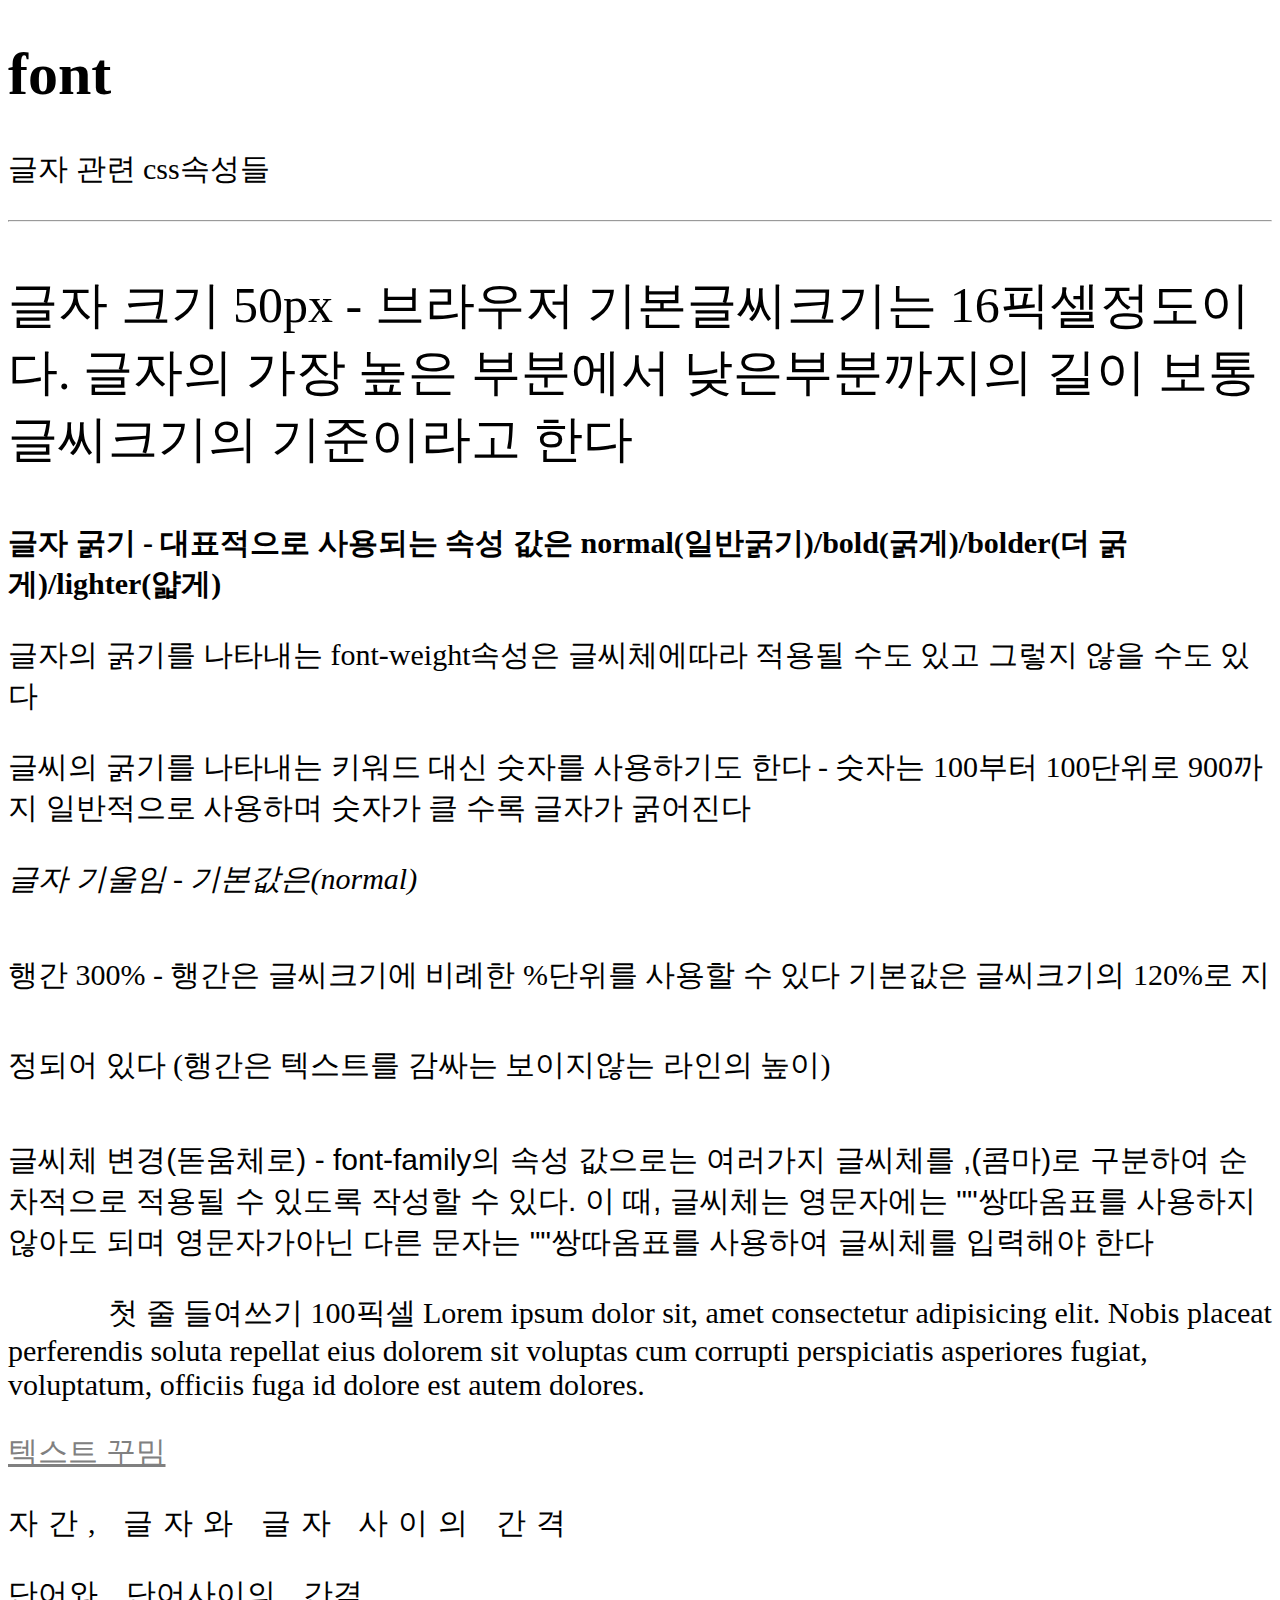
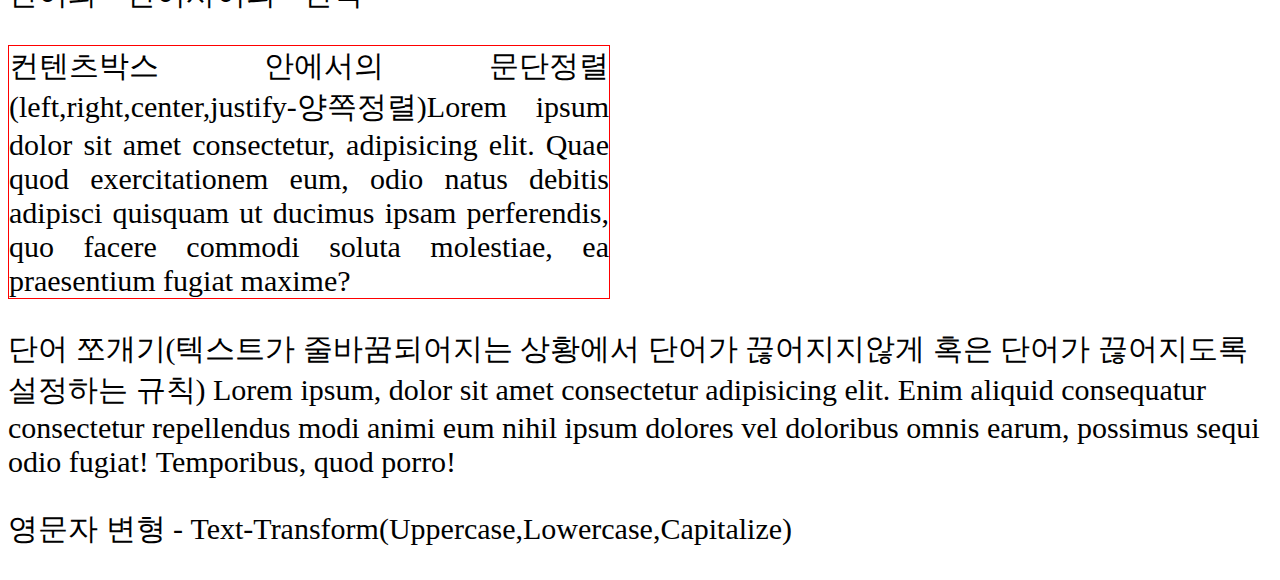
<file: 1.font/study1.html>
<!DOCTYPE html>
<html lang="en">
<head>
    <meta charset="UTF-8">
    <meta http-equiv="X-UA-Compatible" content="IE=edge">
    <meta name="viewport" content="width=device-width, initial-scale=1.0">
    <title>font 관련 css</title>
    <link rel="stylesheet" href="./css/study1.css">
</head>
<body>
    <h1>font</h1>
    <p>글자 관련 css속성들</p>
    <hr>
    <p class="a">글자 크기 50px - 브라우저 기본글씨크기는 16픽셀정도이다. 글자의 가장 높은 부분에서 낮은부분까지의 길이 보통 글씨크기의 기준이라고 한다</p>
    <p class="b">글자 굵기 - 대표적으로 사용되는 속성 값은 normal(일반굵기)/bold(굵게)/bolder(더 굵게)/lighter(얇게)</p>
    <p>글자의 굵기를 나타내는 font-weight속성은 글씨체에따라 적용될 수도 있고 그렇지 않을 수도 있다</p>
    <p>글씨의 굵기를 나타내는 키워드 대신 숫자를 사용하기도 한다 - 숫자는 100부터 100단위로 900까지 일반적으로 사용하며 숫자가 클 수록 글자가 굵어진다</p>
    <p class="c">글자 기울임 - 기본값은(normal)</p>
    <p class="d">행간 300% - 행간은 글씨크기에 비례한 %단위를 사용할 수 있다 기본값은 글씨크기의 120%로 지정되어 있다 (행간은 텍스트를 감싸는 보이지않는 라인의 높이)</p>
    <p class="e">글씨체 변경(돋움체로) - font-family의 속성 값으로는 여러가지 글씨체를 ,(콤마)로 구분하여 순차적으로 적용될 수 있도록 작성할 수 있다. 이 때, 글씨체는 영문자에는 ""쌍따옴표를 사용하지 않아도 되며 영문자가아닌 다른 문자는 ""쌍따옴표를 사용하여 글씨체를 입력해야 한다</p>
    <p class="f">첫 줄 들여쓰기 100픽셀 Lorem ipsum dolor sit, amet consectetur adipisicing elit. Nobis placeat perferendis soluta repellat eius dolorem sit voluptas cum corrupti perspiciatis asperiores fugiat, voluptatum, officiis fuga id dolore est autem dolores.</p>
    <p class="g">텍스트 꾸밈</p>
    <p class="h">자간, 글자와 글자 사이의 간격</p>
    <p class="i">단어와 단어사이의 간격</p>
    <p class="j">컨텐츠박스 안에서의 문단정렬(left,right,center,justify-양쪽정렬)Lorem ipsum dolor sit amet consectetur, adipisicing elit. Quae quod exercitationem eum, odio natus debitis adipisci quisquam ut ducimus ipsam perferendis, quo facere commodi soluta molestiae, ea praesentium fugiat maxime?</p>
    <p class="k">단어 쪼개기(텍스트가 줄바꿈되어지는 상황에서 단어가 끊어지지않게 혹은 단어가 끊어지도록 설정하는 규칙) Lorem ipsum, dolor sit amet consectetur adipisicing elit. Enim aliquid consequatur consectetur repellendus modi animi eum nihil ipsum dolores vel doloribus omnis earum, possimus sequi odio fugiat! Temporibus, quod porro!</p>
    <p class="l">영문자 변형 - text-transform(uppercase,lowercase,capitalize)</p>

</body>
</html>
</file>
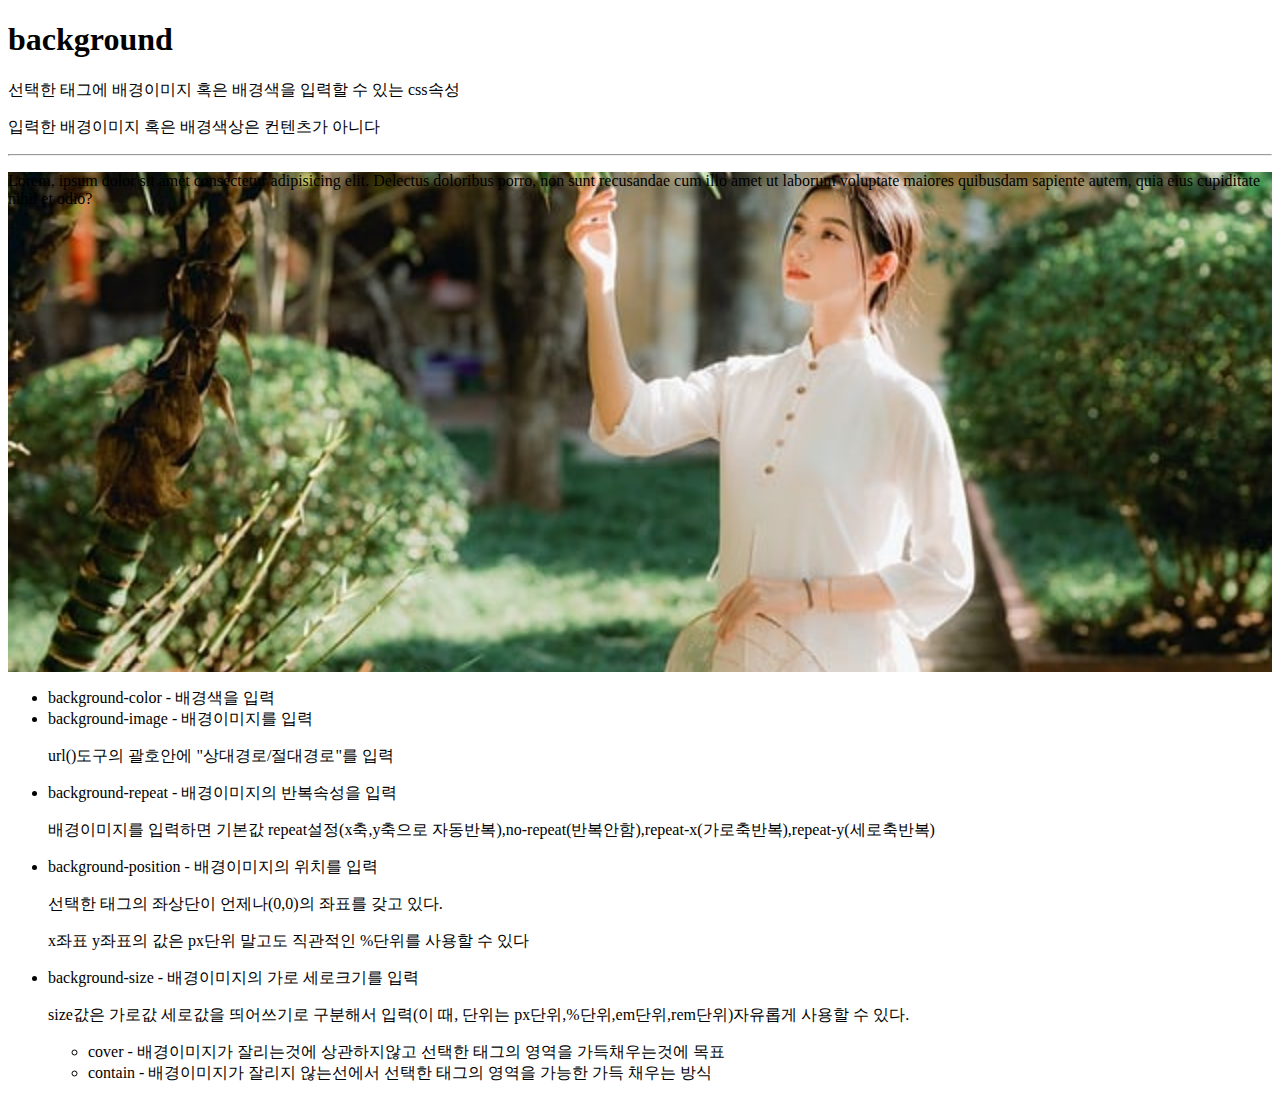
<file: 2.background/study1.html>
<!DOCTYPE html>
<html lang="en">
<head>
    <meta charset="UTF-8">
    <meta http-equiv="X-UA-Compatible" content="IE=edge">
    <meta name="viewport" content="width=device-width, initial-scale=1.0">
    <title>background</title>
    <link rel="stylesheet" href="./css/study1.css">
</head>
<body>
    <h1>background</h1>
    <p>선택한 태그에 배경이미지 혹은 배경색을 입력할 수 있는 css속성</p>
    <p>입력한 배경이미지 혹은 배경색상은 컨텐츠가 아니다</p>
    <hr>
    <div class="box2">
        <p>Lorem, ipsum dolor sit amet consectetur adipisicing elit. Delectus doloribus porro, non sunt recusandae cum illo amet ut laborum voluptate maiores quibusdam sapiente autem, quia eius cupiditate nihil et odio?</p>
    </div>
    <ul>
        <li>background-color - 배경색을 입력</li>
        <li>background-image - 배경이미지를 입력
            <p>url()도구의 괄호안에 "상대경로/절대경로"를 입력</p>
        </li>
        <li>background-repeat - 배경이미지의 반복속성을 입력
            <p>배경이미지를 입력하면 기본값 repeat설정(x축,y축으로 자동반복),no-repeat(반복안함),repeat-x(가로축반복),repeat-y(세로축반복)</p>
        </li>
        <li>background-position - 배경이미지의 위치를 입력
            <p>선택한 태그의 좌상단이 언제나(0,0)의 좌표를 갖고 있다.</p>
            <p>x좌표 y좌표의 값은 px단위 말고도 직관적인 %단위를 사용할 수 있다</p>
        </li>
        <li>background-size - 배경이미지의 가로 세로크기를 입력
            <p>size값은 가로값 세로값을 띄어쓰기로 구분해서 입력(이 때, 단위는 px단위,%단위,em단위,rem단위)자유롭게 사용할 수 있다.</p>
            <ul>
                <li>cover - 배경이미지가 잘리는것에 상관하지않고 선택한 태그의 영역을 가득채우는것에 목표</li>
                <li>contain - 배경이미지가 잘리지 않는선에서 선택한 태그의 영역을 가능한 가득 채우는 방식</li>
            </ul>
        </li>
    </ul>
    <div class="box">
        <img src="./img/woman.jpg" alt="여성사진">
    </div>
    
</body>
</html>
</file>
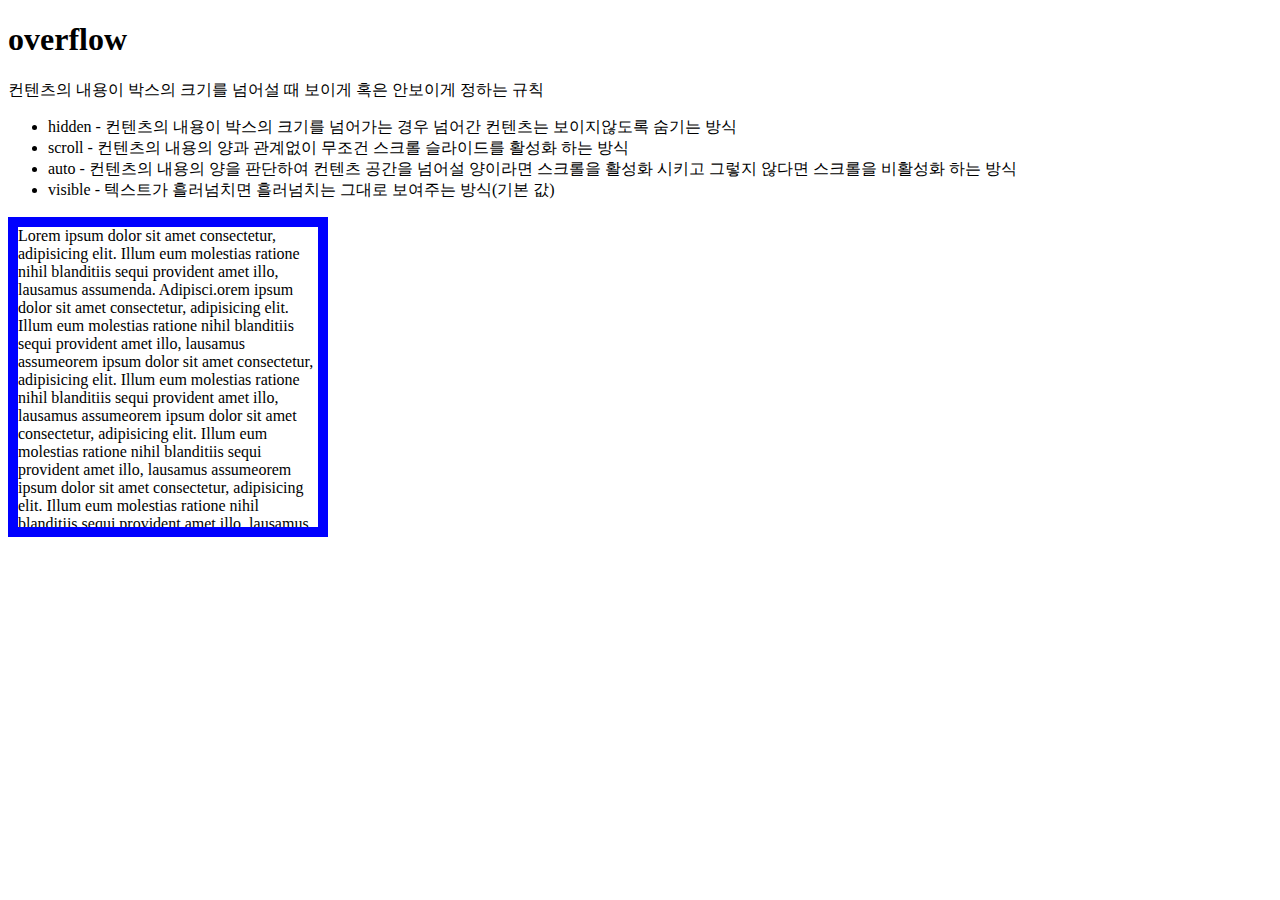
<file: 3.layout-float/study1.html>
<!DOCTYPE html>
<html lang="en">
<head>
    <meta charset="UTF-8">
    <meta http-equiv="X-UA-Compatible" content="IE=edge">
    <meta name="viewport" content="width=device-width, initial-scale=1.0">
    <title>overflow</title>
    <link rel="stylesheet" href="./css/study1.css">
</head>
<body>
    <h1>overflow</h1>
    <p>컨텐츠의 내용이 박스의 크기를 넘어설 때 보이게 혹은 안보이게 정하는 규칙</p>
    <ul>
        <li>hidden - 컨텐츠의 내용이 박스의 크기를 넘어가는 경우 넘어간 컨텐츠는 보이지않도록 숨기는 방식</li>
        <li>scroll - 컨텐츠의 내용의 양과 관계없이 무조건 스크롤 슬라이드를 활성화 하는 방식</li>
        <li>auto - 컨텐츠의 내용의 양을 판단하여 컨텐츠 공간을 넘어설 양이라면 스크롤을 활성화 시키고 그렇지 않다면 스크롤을 비활성화 하는 방식</li>
        <li>visible - 텍스트가 흘러넘치면 흘러넘치는 그대로 보여주는 방식(기본 값)</li>
    </ul>
    <p class="txtbox">
        Lorem ipsum dolor sit amet consectetur, adipisicing elit. Illum eum molestias ratione nihil blanditiis sequi provident amet illo, lausamus assumenda. Adipisci.orem ipsum dolor sit amet consectetur, adipisicing elit. Illum eum molestias ratione nihil blanditiis sequi provident amet illo, lausamus assumeorem ipsum dolor sit amet consectetur, adipisicing elit. Illum eum molestias ratione nihil blanditiis sequi provident amet illo, lausamus assumeorem ipsum dolor sit amet consectetur, adipisicing elit. Illum eum molestias ratione nihil blanditiis sequi provident amet illo, lausamus assumeorem ipsum dolor sit amet consectetur, adipisicing elit. Illum eum molestias ratione nihil blanditiis sequi provident amet illo, lausamus assume
    </p>
</body>
</html>
</file>
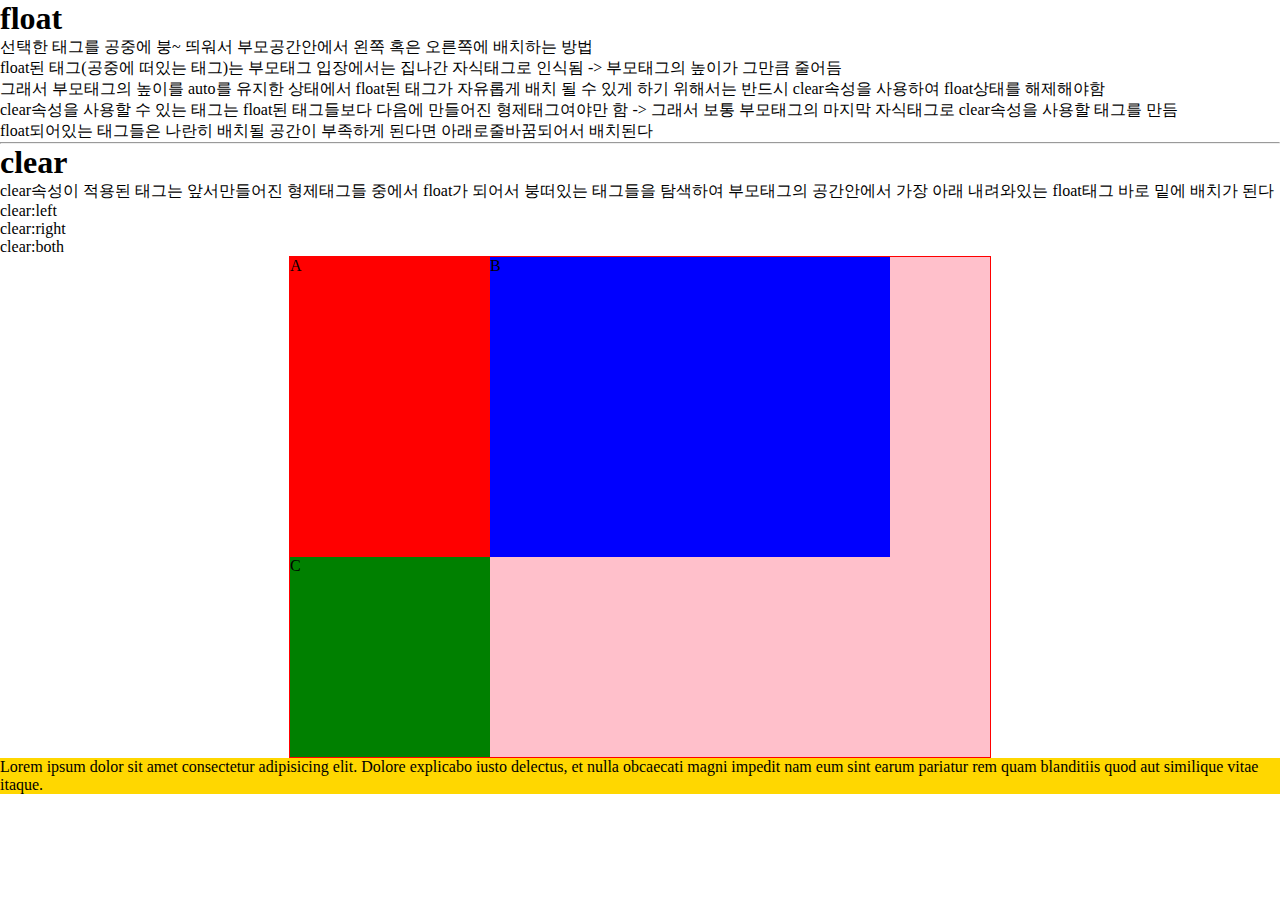
<file: 3.layout-float/study2.html>
<!DOCTYPE html>
<html lang="en">
<head>
    <meta charset="UTF-8">
    <meta http-equiv="X-UA-Compatible" content="IE=edge">
    <meta name="viewport" content="width=device-width, initial-scale=1.0">
    <title>float</title>
    <link rel="stylesheet" href="./css/study2.css">
</head>
<body>
    <h1>float</h1>
    <p>선택한 태그를 공중에 붕~ 띄워서 부모공간안에서 왼쪽 혹은 오른쪽에 배치하는 방법</p>
    <p>float된 태그(공중에 떠있는 태그)는 부모태그 입장에서는 집나간 자식태그로 인식됨 -> 부모태그의 높이가 그만큼 줄어듬</p>
    <p>그래서 부모태그의 높이를 auto를 유지한 상태에서 float된 태그가 자유롭게 배치 될 수 있게 하기 위해서는 반드시 clear속성을 사용하여 float상태를 해제해야함</p>
    <p>clear속성을 사용할 수 있는 태그는 float된 태그들보다 다음에 만들어진 형제태그여야만 함 -> 그래서 보통 부모태그의 마지막 자식태그로 clear속성을 사용할 태그를 만듬</p>
    <p>float되어있는 태그들은 나란히 배치될 공간이 부족하게 된다면 아래로줄바꿈되어서 배치된다</p>
    <hr>
    <h1>clear</h1>
    <p>clear속성이 적용된 태그는 앞서만들어진 형제태그들 중에서 float가 되어서 붕떠있는 태그들을 탐색하여 부모태그의 공간안에서 가장 아래 내려와있는 float태그 바로 밑에 배치가 된다</p>
    <ul>
        <li>clear:left</li>
        <li>clear:right</li>
        <li>clear:both</li>
    </ul>

    <div class="wrap">
       <div class="a">A</div>
       <div class="b">B</div>
       <div class="c">C</div>
       <!-- <div class="clearbox"></div> -->
    </div>
    <p class="next">Lorem ipsum dolor sit amet consectetur adipisicing elit. Dolore explicabo iusto delectus, et nulla obcaecati magni impedit nam eum sint earum pariatur rem quam blanditiis quod aut similique vitae itaque.</p>


</body>
</html>
</file>
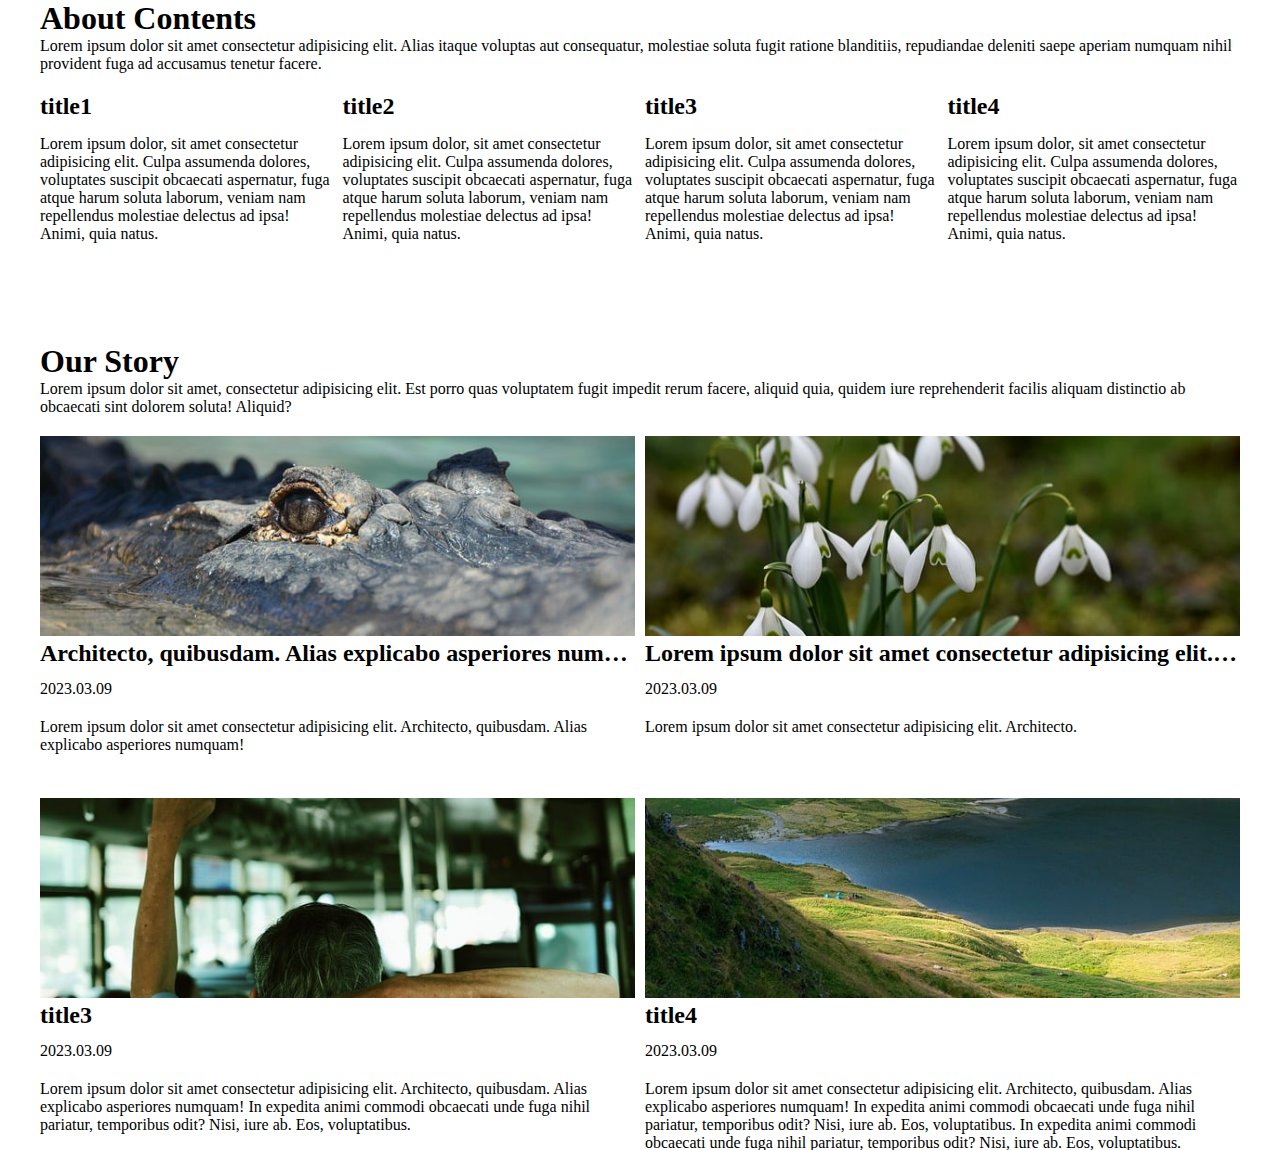
<file: 3.layout-float/study3.html>
<!DOCTYPE html>
<html lang="en">
<head>
    <meta charset="UTF-8">
    <meta http-equiv="X-UA-Compatible" content="IE=edge">
    <meta name="viewport" content="width=device-width, initial-scale=1.0">
    <title>float연습</title>
    <link rel="stylesheet" href="./css/study3.css">
</head>
<body>

    <div class="wrap">
        <h1>About Contents</h1>
        <p>Lorem ipsum dolor sit amet consectetur adipisicing elit. Alias itaque voluptas aut consequatur, molestiae soluta fugit ratione blanditiis, repudiandae deleniti saepe aperiam numquam nihil provident fuga ad accusamus tenetur facere.</p>
        <section>
            <h2>title1</h2>
            <p>Lorem ipsum dolor, sit amet consectetur adipisicing elit. Culpa assumenda dolores, voluptates suscipit obcaecati aspernatur, fuga atque harum soluta laborum, veniam nam repellendus molestiae delectus ad ipsa! Animi, quia natus.</p>
        </section>
        <section>
            <h2>title2</h2>
            <p>Lorem ipsum dolor, sit amet consectetur adipisicing elit. Culpa assumenda dolores, voluptates suscipit obcaecati aspernatur, fuga atque harum soluta laborum, veniam nam repellendus molestiae delectus ad ipsa! Animi, quia natus.</p>
        </section>
        <section>
            <h2>title3</h2>
            <p>Lorem ipsum dolor, sit amet consectetur adipisicing elit. Culpa assumenda dolores, voluptates suscipit obcaecati aspernatur, fuga atque harum soluta laborum, veniam nam repellendus molestiae delectus ad ipsa! Animi, quia natus.</p>
        </section>
        <section>
            <h2>title4</h2>
            <p>Lorem ipsum dolor, sit amet consectetur adipisicing elit. Culpa assumenda dolores, voluptates suscipit obcaecati aspernatur, fuga atque harum soluta laborum, veniam nam repellendus molestiae delectus ad ipsa! Animi, quia natus.</p>
        </section>
    </div>

    <div class="news">
        <h1>Our Story</h1>
        <p>Lorem ipsum dolor sit amet, consectetur adipisicing elit. Est porro quas voluptatem fugit impedit rerum facere, aliquid quia, quidem iure reprehenderit facilis aliquam distinctio ab obcaecati sint dolorem soluta! Aliquid?</p>
        <ul class="newsList">
            <li>
                <img src="./img/img1.jpg" alt="1번이미지">
                <h2>Architecto, quibusdam. Alias explicabo asperiores numquam! In expedita animi</h2>
                <p class="date">2023.03.09</p>
                <p>Lorem ipsum dolor sit amet consectetur adipisicing elit. Architecto, quibusdam. Alias explicabo asperiores numquam!</p>
            </li>
            <li>
                <img src="./img/img2.jpg" alt="2번이미지">
                <h2>Lorem ipsum dolor sit amet consectetur adipisicing elit. Architecto, quibusdam. Alias explicabo asperiores numquam!</h2>
                <p class="date">2023.03.09</p>
                <p>Lorem ipsum dolor sit amet consectetur adipisicing elit. Architecto.</p>
            </li>
            <li>
                <img src="./img/img3.jpg" alt="3번이미지">
                <h2>title3</h2>
                <p class="date">2023.03.09</p>
                <p>Lorem ipsum dolor sit amet consectetur adipisicing elit. Architecto, quibusdam. Alias explicabo asperiores numquam! In expedita animi commodi obcaecati unde fuga nihil pariatur, temporibus odit? Nisi, iure ab. Eos, voluptatibus.</p>
            </li>
            <li>
                <img src="./img/img4.jpg" alt="4번이미지">
                <h2>title4</h2>
                <p class="date">2023.03.09</p>
                <p>Lorem ipsum dolor sit amet consectetur adipisicing elit. Architecto, quibusdam. Alias explicabo asperiores numquam! In expedita animi commodi obcaecati unde fuga nihil pariatur, temporibus odit? Nisi, iure ab. Eos, voluptatibus. In expedita animi commodi obcaecati unde fuga nihil pariatur, temporibus odit? Nisi, iure ab. Eos, voluptatibus.</p>
            </li>
        </ul>
    </div>




    
</body>
</html>
</file>
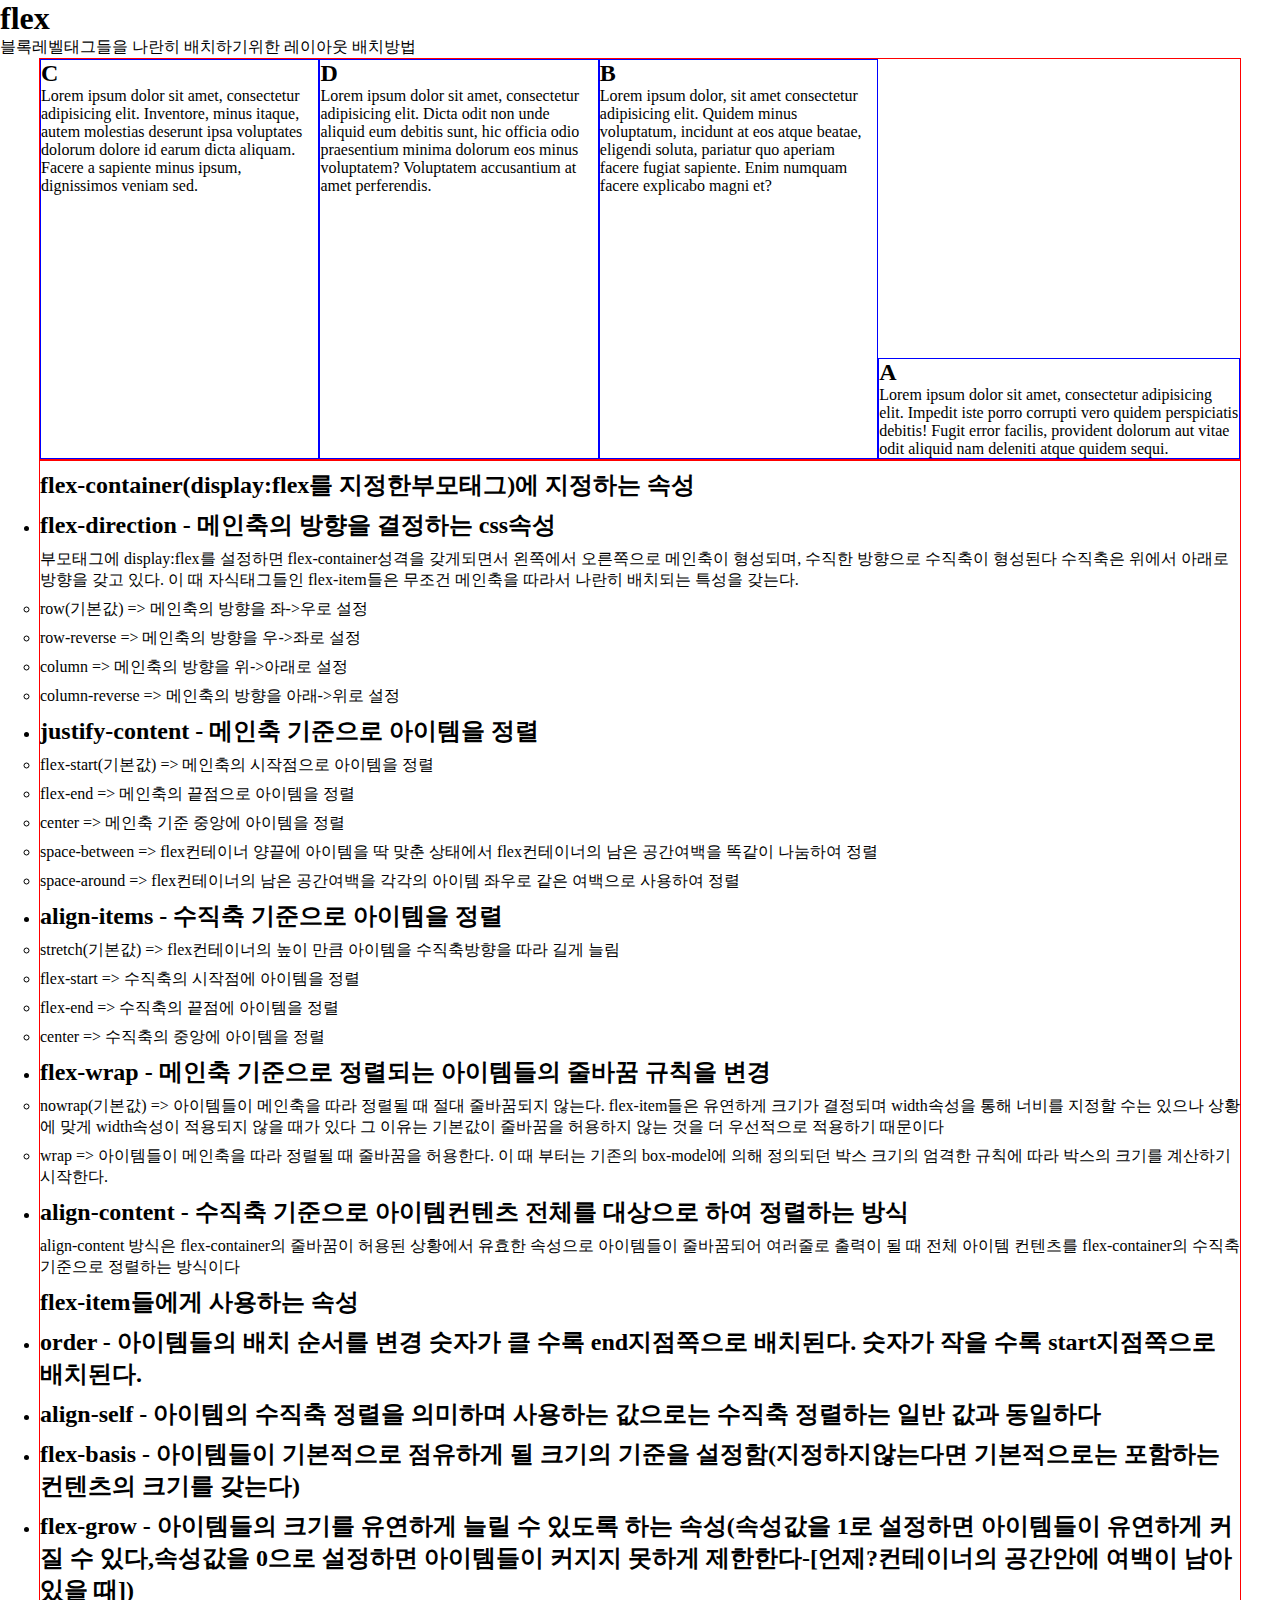
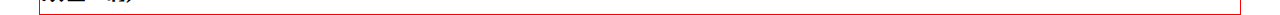
<file: 4.flex/study1.html>
<!DOCTYPE html>
<html lang="en">
<head>
    <meta charset="UTF-8">
    <meta http-equiv="X-UA-Compatible" content="IE=edge">
    <meta name="viewport" content="width=device-width, initial-scale=1.0">
    <title>flex</title>
    <link rel="stylesheet" href="./css/study1.css">
</head>
<body>
    <h1>flex</h1>
    <p>블록레벨태그들을 나란히 배치하기위한 레이아웃 배치방법</p>

    <div class="box">
        <div>
            <h2>A</h2>
            <p>Lorem ipsum dolor sit amet, consectetur adipisicing elit. Impedit iste porro corrupti vero quidem perspiciatis debitis! Fugit error facilis, provident dolorum aut vitae odit aliquid nam deleniti atque quidem sequi.</p>
        </div>
        <div>
            <h2>B</h2>
            <p>Lorem ipsum dolor, sit amet consectetur adipisicing elit. Quidem minus voluptatum, incidunt at eos atque beatae, eligendi soluta, pariatur quo aperiam facere fugiat sapiente. Enim numquam facere explicabo magni et?</p>
        </div>
        <div>
            <h2>C</h2>
            <p>Lorem ipsum dolor sit amet, consectetur adipisicing elit. Inventore, minus itaque, autem molestias deserunt ipsa voluptates dolorum dolore id earum dicta aliquam. Facere a sapiente minus ipsum, dignissimos veniam sed.</p>
        </div>
        <div>
            <h2>D</h2>
            <p>Lorem ipsum dolor sit amet, consectetur adipisicing elit. Dicta odit non unde aliquid eum debitis sunt, hic officia odio praesentium minima dolorum eos minus voluptatem? Voluptatem accusantium at amet perferendis.</p>
        </div>
    </div>

    <div class="des">
        <h2>flex-container(display:flex를 지정한부모태그)에 지정하는 속성</h2>
        <ul>
            <li>
                <h2>flex-direction - 메인축의 방향을 결정하는 css속성</h2>
                <p>부모태그에 display:flex를 설정하면 flex-container성격을 갖게되면서 왼쪽에서 오른쪽으로 메인축이 형성되며, 수직한 방향으로 수직축이 형성된다 수직축은 위에서 아래로 방향을 갖고 있다. 이 때 자식태그들인 flex-item들은 무조건 메인축을 따라서 나란히 배치되는 특성을 갖는다.</p>
                <ul>
                    <li>row(기본값) => 메인축의 방향을 좌->우로 설정</li>
                    <li>row-reverse => 메인축의 방향을 우->좌로 설정</li>
                    <li>column => 메인축의 방향을 위->아래로 설정</li>
                    <li>column-reverse => 메인축의 방향을 아래->위로 설정</li>
                </ul>
            </li>
            <li>
                <h2>justify-content - 메인축 기준으로 아이템을 정렬</h2>
                <ul>
                    <li>flex-start(기본값) => 메인축의 시작점으로 아이템을 정렬</li>
                    <li>flex-end => 메인축의 끝점으로 아이템을 정렬</li>
                    <li>center => 메인축 기준 중앙에 아이템을 정렬</li>
                    <li>space-between => flex컨테이너 양끝에 아이템을 딱 맞춘 상태에서 flex컨테이너의 남은 공간여백을 똑같이 나눔하여 정렬</li>
                    <li>space-around => flex컨테이너의 남은 공간여백을 각각의 아이템 좌우로 같은 여백으로 사용하여 정렬</li>
                </ul>
            </li>
            <li>
                <h2>align-items - 수직축 기준으로 아이템을 정렬</h2>
                <ul>
                    <li>stretch(기본값) => flex컨테이너의 높이 만큼 아이템을 수직축방향을 따라 길게 늘림</li>
                    <li>flex-start => 수직축의 시작점에 아이템을 정렬</li>
                    <li>flex-end => 수직축의 끝점에 아이템을 정렬</li>
                    <li>center => 수직축의 중앙에 아이템을 정렬</li>
                </ul>
            </li>
            <li>
                <h2>flex-wrap - 메인축 기준으로 정렬되는 아이템들의 줄바꿈 규칙을 변경</h2>
                <ul>
                    <li>nowrap(기본값) => 아이템들이 메인축을 따라 정렬될 때 절대 줄바꿈되지 않는다. flex-item들은 유연하게 크기가 결정되며 width속성을 통해 너비를 지정할 수는 있으나 상황에 맞게 width속성이 적용되지 않을 때가 있다 그 이유는 기본값이 줄바꿈을 허용하지 않는 것을 더 우선적으로 적용하기 때문이다</li>
                    <li>wrap => 아이템들이 메인축을 따라 정렬될 때 줄바꿈을 허용한다. 이 때 부터는 기존의 box-model에 의해 정의되던 박스 크기의 엄격한 규칙에 따라 박스의 크기를 계산하기 시작한다.</li>
                </ul>
            </li>
            <li>
                <h2>align-content - 수직축 기준으로 아이템컨텐츠 전체를 대상으로 하여 정렬하는 방식</h2>
                <p>align-content 방식은 flex-container의 줄바꿈이 허용된 상황에서 유효한 속성으로 아이템들이 줄바꿈되어 여러줄로 출력이 될 때 전체 아이템 컨텐츠를 flex-container의 수직축 기준으로 정렬하는 방식이다</p>
            </li>
        </ul>
        <h2>flex-item들에게 사용하는 속성</h2>
        <ul>
            <li>
                <h2>order - 아이템들의 배치 순서를 변경 숫자가 클 수록 end지점쪽으로 배치된다. 숫자가 작을 수록 start지점쪽으로 배치된다.</h2>
            </li>
            <li>
                <h2>align-self - 아이템의 수직축 정렬을 의미하며 사용하는 값으로는 수직축 정렬하는 일반 값과 동일하다</h2>
            </li>
            <li>
                <h2>flex-basis - 아이템들이 기본적으로 점유하게 될 크기의 기준을 설정함(지정하지않는다면 기본적으로는 포함하는 컨텐츠의 크기를 갖는다)</h2>
            </li>
            <li>
                <h2>flex-grow - 아이템들의 크기를 유연하게 늘릴 수 있도록 하는 속성(속성값을 1로 설정하면 아이템들이 유연하게 커질 수 있다,속성값을 0으로 설정하면 아이템들이 커지지 못하게 제한한다-[언제?컨테이너의 공간안에 여백이 남아있을 때])</h2>
            </li>
        </ul>
    </div>
    
</body>
</html>
</file>
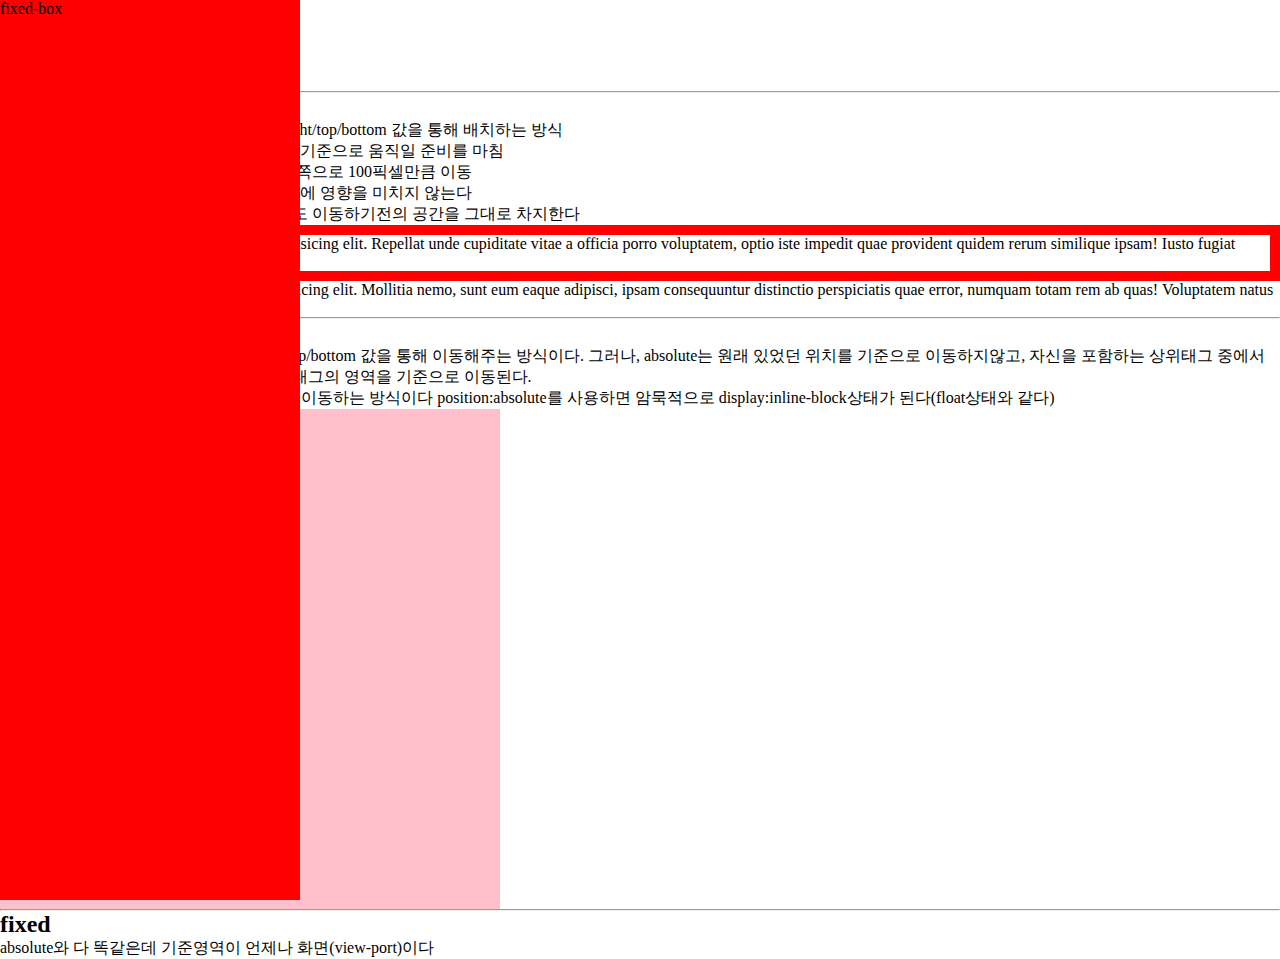
<file: 5.layout-position/study1.html>
<!DOCTYPE html>
<html lang="en">
<head>
    <meta charset="UTF-8">
    <meta http-equiv="X-UA-Compatible" content="IE=edge">
    <meta name="viewport" content="width=device-width, initial-scale=1.0">
    <title>position</title>
    <link rel="stylesheet" href="./css/study1.css">
</head>
<body>
    <h1>position</h1>
    <ul>
        <li>relative</li>
        <li>absolute</li>
        <li>fixed</li>
    </ul>
    <hr>
    <h2>relative</h2>
    <p>선택한 태그를 현재위치를 기준으로 left/right/top/bottom 값을 통해 배치하는 방식</p>
    <p>position:relative 설정되면 현재 있는 위치를 기준으로 움직일 준비를 마침</p>
    <p>left:100px -> 선택한 태그의 왼쪽 면에서 안쪽으로 100픽셀만큼 이동</p>
    <p>태그가 이동하더라도 다른태그의 레이아웃에 영향을 미치지 않는다</p>
    <p>position:relative는 다른 위치로 이동하더라도 이동하기전의 공간을 그대로 차지한다</p>
    <div class="relBox">
        Lorem ipsum dolor sit amet consectetur adipisicing elit. Repellat unde cupiditate vitae a officia porro voluptatem, optio iste impedit quae provident quidem rerum similique ipsam! Iusto fugiat omnis culpa sapiente!
    </div>
    <p>Lorem ipsum dolor sit amet consectetur adipisicing elit. Mollitia nemo, sunt eum eaque adipisci, ipsam consequuntur distinctio perspiciatis quae error, numquam totam rem ab quas! Voluptatem natus numquam inventore tempore.</p>

    <hr>
    <h2>absolute</h2>
    <p>absolute는 relative와 마찬가지로 left/right/top/bottom 값을 통해 이동해주는 방식이다. 그러나, absolute는 원래 있었던 위치를 기준으로 이동하지않고, 자신을 포함하는 상위태그 중에서 position속성이 적용되어있는 가장 가까운 태그의 영역을 기준으로 이동된다.</p>
    <p>absolute 로 이동하는 방식은 공중에 띄워서 이동하는 방식이다 position:absolute를 사용하면 암묵적으로 display:inline-block상태가 된다(float상태와 같다)</p>
    <div class="mom">
        <div class="absBox">
            Lorem ipsum dolor
        </div>
    </div>
    <hr>
    <h2>fixed</h2>
    <p>absolute와 다 똑같은데 기준영역이 언제나 화면(view-port)이다</p>
    <div class="fixBox">
        fixed-box
    </div>
</body>
</html>
</file>
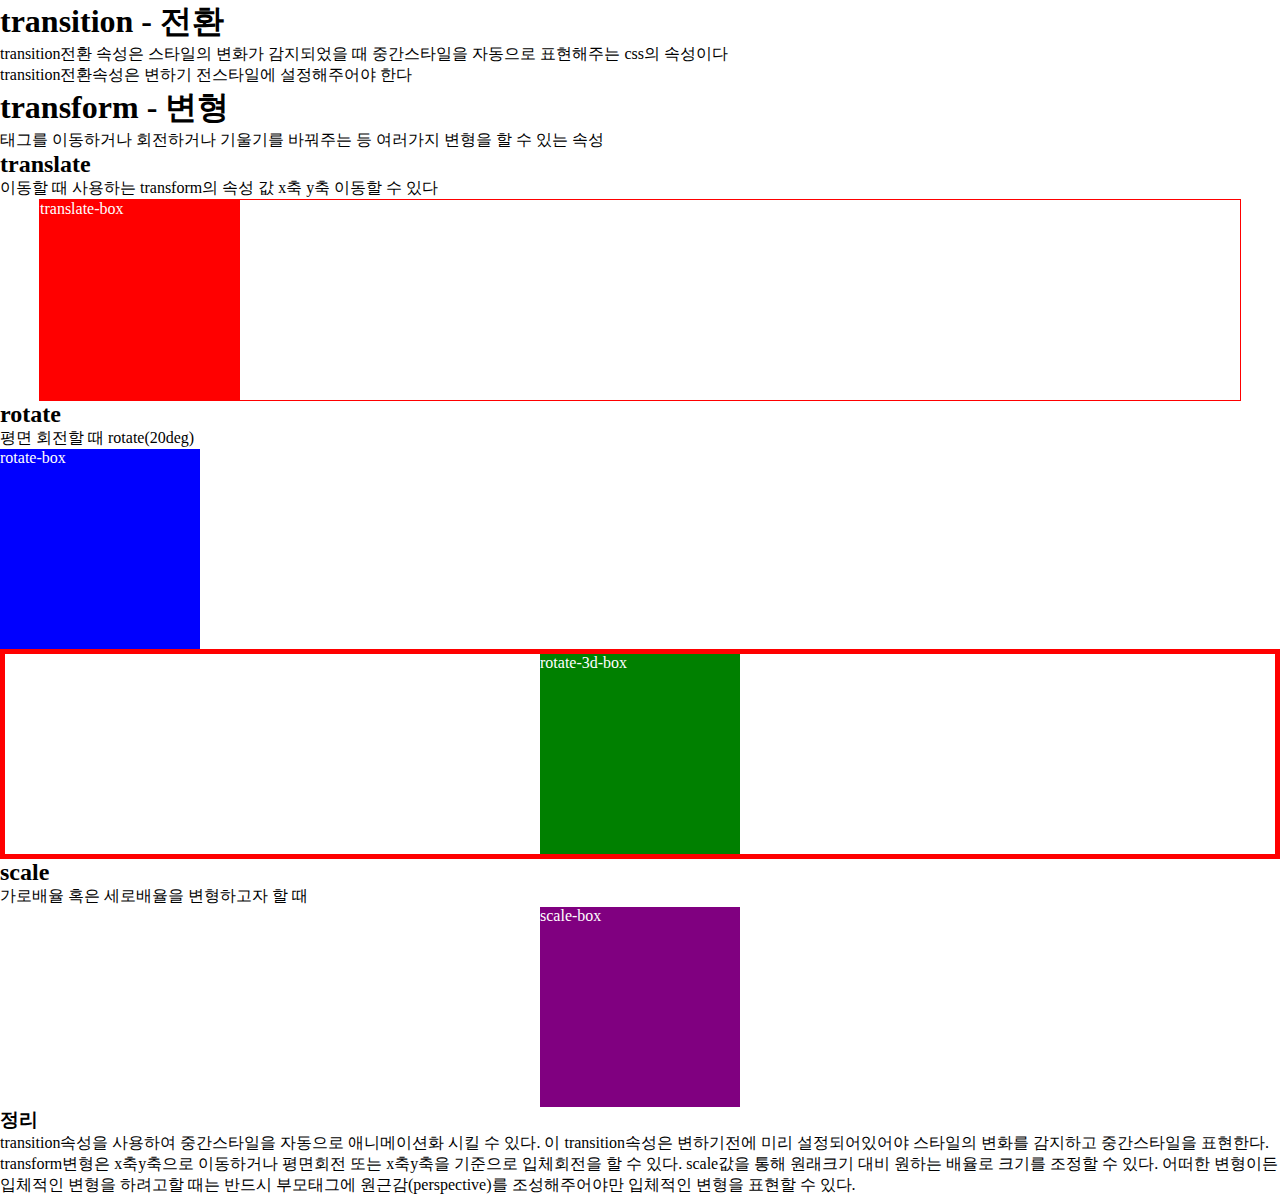
<file: 6.transform/study1.html>
<!DOCTYPE html>
<html lang="en">
<head>
    <meta charset="UTF-8">
    <meta http-equiv="X-UA-Compatible" content="IE=edge">
    <meta name="viewport" content="width=device-width, initial-scale=1.0">
    <title>transform</title>
    <link rel="stylesheet" href="./css/study1.css">
</head>
<body>
    <h1>transition - 전환</h1>
    <p>transition전환 속성은 스타일의 변화가 감지되었을 때 중간스타일을 자동으로 표현해주는 css의 속성이다</p>
    <p>transition전환속성은 변하기 전스타일에 설정해주어야 한다</p>

    <h1>transform - 변형</h1>
    <p>태그를 이동하거나 회전하거나 기울기를 바꿔주는 등 여러가지 변형을 할 수 있는 속성</p>
    <h2>translate</h2>
    <p>이동할 때 사용하는 transform의 속성 값 x축 y축 이동할 수 있다</p>
    <div class="box">
        <div class="a">translate-box</div>
    </div>
    <h2>rotate</h2>
    <p>평면 회전할 때 rotate(20deg)</p>
    <div class="b">rotate-box</div>
    <div class="persBox">
        <div class="c">rotate-3d-box</div>
    </div>
    <h2>scale</h2>
    <p>가로배율 혹은 세로배율을 변형하고자 할 때</p>
    <div class="d">scale-box</div>

    <h3>정리</h3>
    <p>transition속성을 사용하여 중간스타일을 자동으로 애니메이션화 시킬 수 있다. 이 transition속성은 변하기전에 미리 설정되어있어야 스타일의 변화를 감지하고 중간스타일을 표현한다.</p>
    <p>transform변형은 x축y축으로 이동하거나 평면회전 또는 x축y축을 기준으로 입체회전을 할 수 있다. scale값을 통해 원래크기 대비 원하는 배율로 크기를 조정할 수 있다. 어떠한 변형이든 입체적인 변형을 하려고할 때는 반드시 부모태그에 원근감(perspective)를 조성해주어야만 입체적인 변형을 표현할 수 있다.</p>

</body>
</html>
</file>
<file: 1.font/css/study1.css>
html{font-size:25px;}
body{font-size:30px;}
.a{
    font-size:2rem;
}
/* 
    1rem - html태그에 적용된 글씨크기
    2em - 부모태그의 설정된 글씨크기의 2배
*/
.b{font-weight:600;}
.c{font-style:italic;}
.d{line-height:300%;}
.e{font-family:dotum,"돋움",sans-serif;}
.f{text-indent:100px;}
.g{text-decoration:underline;color:gray;}
.h{letter-spacing:10px;}
.i{word-spacing:20px;}
.j{text-align:justify;border:1px solid red;
width:600px;}
.k{word-break: keep-all;}
.l{text-transform:capitalize;}
</file>
<file: 2.background/css/study1.css>
.box{
    border:1px solid red;
    display:none;
}
.box2{
    
    height:500px;
    background-color:gold;
    background-image:url("../img/woman.jpg");
    background-repeat:no-repeat;
    background-position:50% 50%;
    background-size:contain;
    background:gold url("../img/woman.jpg") no-repeat 50% 50%/contain;
    background-attachment:fixed;
    /* 
        css에서는 축약형 표현을 먼저 한 뒤 개별속성 표현을 하는것이 좋다
    */
    
}
</file>
<file: 3.layout-float/css/study1.css>
.txtbox{
    border:10px solid blue;
    width:300px;
    height:300px;
    overflow:auto;
}
</file>
<file: 3.layout-float/css/study2.css>
*{margin:0;padding:0;}
.wrap{
    background:pink;
    width:700px;
    margin-left:auto;
    margin-right:auto;
    border:1px solid red;
}
/* .wrap:before{} */
.wrap:after{
    content:"";
    display:block;
    clear:both;
}
.a{
    width:200px;height:300px;
    background:red;
    float:left;
}
.b{
    width:400px;height:300px;
    background:blue;
    float:left;
}
.c{
    width:200px;height:200px;
    background:green;
    float:left;
    
}
.next{background:gold;}
.clearbox{
    background:lime;
    clear:both;
}
</file>
<file: 3.layout-float/css/study3.css>
*{margin:0;padding:0;}

.wrap{
    width:1200px;
    margin-left:auto;
    margin-right:auto;
}
.wrap>section{
    width:calc(300px - (30px/4));
    float:left;
    box-sizing:border-box;
    margin-right:10px;
}
.wrap>section:nth-of-type(4){
    margin-right:0;
}
.wrap:after{
    content:"";
    display:block;
    clear:both;
}
.wrap>section>h2{
    margin-bottom:15px;
}
.wrap>section>p{
}
.wrap > p{margin-bottom:20px;}

/* news */
.news{
    width:1200px;
    /* margin-left:auto;
    margin-right:auto; */
    margin:0 auto;
    margin-top:100px;
    /* margin:값1 값2 -> 값1->위아래 여백 , 값2->좌우 여백 */
}
.news>p{margin-bottom:20px;}
.newsList{
}
.newsList>li{
    width:calc(100%/2 - 5px);
    float:left;
    box-sizing:border-box;
    margin-right:10px;
    margin-bottom:10px;
}
.newsList>li:nth-of-type(2n){
    margin-right:0;
}
.newsList>li:nth-last-of-type(1),
.newsList>li:nth-last-of-type(2){
    margin-bottom:0;
}
.newsList:after{
    content:"";
    display:block;
    clear:both;
}
.newsList>li>img{
    width:100%;
    height:200px;
    object-fit:cover;
    /* object-fit 속성은 너비와 높이가 명시되어있어야 사용할 수 있다 */
}
ul{list-style:none;}
.newsList>li>h2{
    height:40px;
    white-space:nowrap; /*글씨가 무조건 한줄로 출력됨*/
    overflow:hidden;
    text-overflow:ellipsis;
}
.date{margin-bottom:20px;}
.date+p {
    height: 70px;
    overflow: auto;
}
.a{
    border:10px solid red;
    width:1200px;
    display: flex;
    flex:1;

}
.a>li{
    border:2px solid blue;
}
</file>
<file: 4.flex/css/study1.css>
*{margin:0;padding:0;}
.box{
    width:1200px;
    border:1px solid red;
    margin:0 auto;
    height:400px;
    display:flex;
    flex-direction:row;
    justify-content:flex-start;
    /* flex-wrap:wrap; */
    /* align-content:center; */
    /* align-items:center; */
}
.box>div{
    border:1px solid blue;
    flex-basis:250px;
    flex-grow:1;
    /* width:50%; */
    /* box-sizing: border-box; */
}
.box>div:nth-of-type(1){
    order:4;
    align-self:flex-end;
    flex-grow:4;
}
.box>div:nth-of-type(2){order:3;}
.des{
    width:1200px;
    margin:0 auto;
    border:1px solid red;
}
.des *{
    margin:8px 0;
}
</file>
<file: 5.layout-position/css/study1.css>
*{margin:0;padding:0;}
.relBox{
    border:10px solid red;
    position:relative;
    /* right:100px;
    top:100px; */
}

.absBox{
    border:10px solid blue;
    position:absolute;
    left:100px;
    top:100px;
    background:gold;
}
.mom{
    width:500px;height:500px;background:pink;
    /* position:relative; */
    left:200px;
}
.fixBox{
    background:red;
    position:fixed;
    left:0;
    top:0;
    width:300px;
    height:100%;
}
</file>
<file: 6.transform/css/study1.css>
*{margin:0;padding:0;}
.box{
    width:1200px;margin:0 auto;border:1px solid red;
    /* transition-property: all;
    transition-duration: 0.5s;
    transition-timing-function: linear;
    transition-delay: 2s; */
    transition:all 0.5s linear 2s;

}
.box:hover{background:pink;}
.a{
    width:200px;height:200px;background:red;color:#fff;
    transition:all 500ms ease 0s;
}
.a:hover{transform:translate(200px,200px);}

.b{
    width:200px;height:200px;background:blue;color:#fff;
    transition:all 500ms ease 0s;
}
.b:hover{transform:rotate(360deg);}
.persBox{
    perspective:500px;
    border:5px solid red;
}
.c{
    width:200px;height:200px;background:green;color:#fff;
    transition:all 500ms ease 0s;
    margin:0 auto;
}
.c:hover{
    transform:rotateY(180deg);
}

.d{
    width:200px;height:200px;background:purple;color:#fff;
    transition:all 500ms ease 0s;
    margin:0 auto;
}
.d:hover{
    transform:scale(2);
    /* scaleX()가로배율만 조정,scaleY()세로배율만 조정 */
}
</file>
